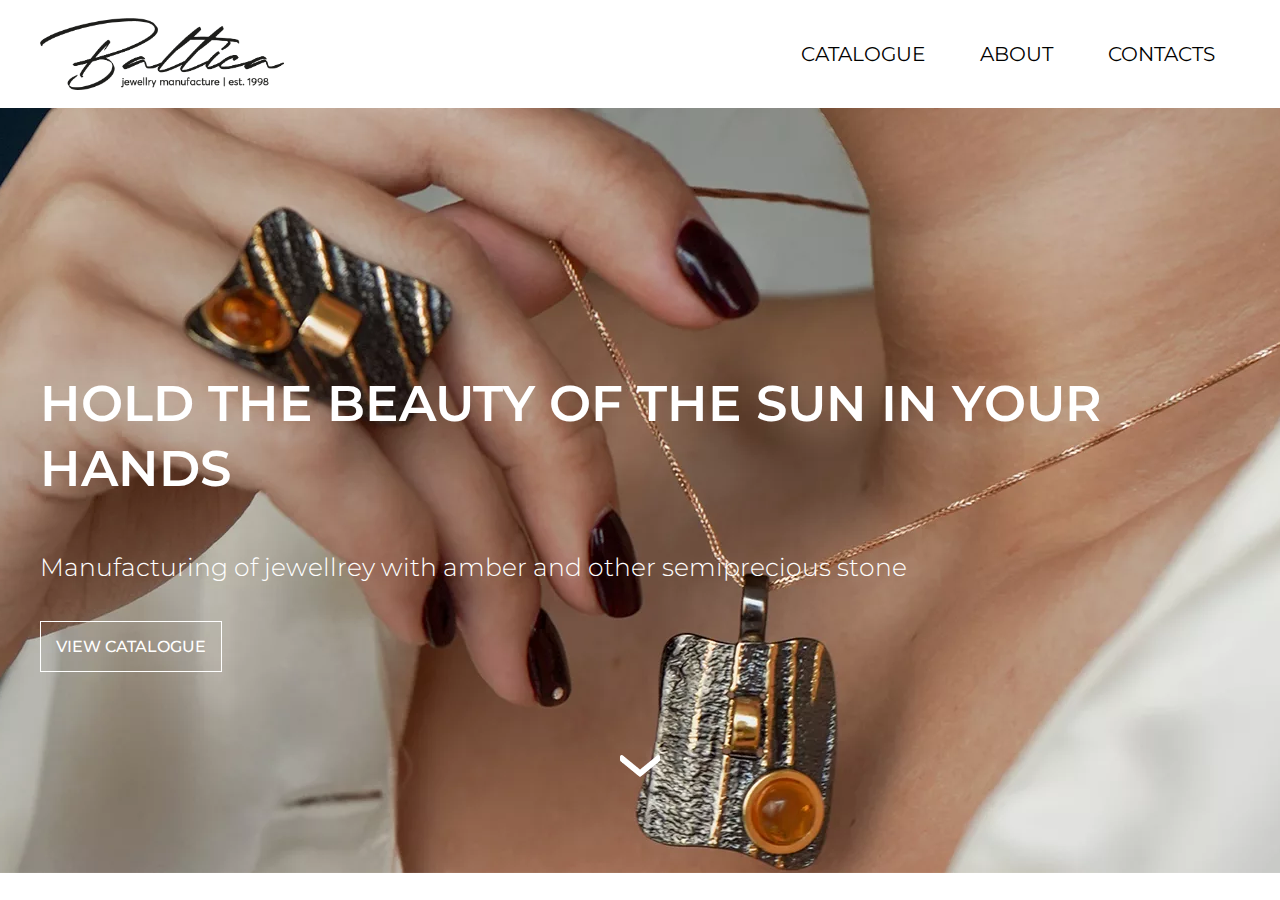
<file: baltica/index.html>
<!DOCTYPE html>
<html lang="en">
<head>
    <meta charset="UTF-8">
    <meta http-equiv="X-UA-Compatible" content="IE=edge">
    <meta name="viewport" content="width=device-width, initial-scale=1.0">
    <link rel="preconnect" href="https://fonts.googleapis.com"> 
    <link rel="preconnect" href="https://fonts.gstatic.com" crossorigin> 
    <link href="https://fonts.googleapis.com/css2?family=Montserrat:wght@100;300;400;700;800&display=swap" rel="stylesheet">
    <link rel="stylesheet" href="./css/style.css">
    <title>Baltica jewellery</title>
</head>


<body>
    <header class="header">
        <div class="container">
<div class="header_inner">
    <div class="logo">
        
    </div>

    <nav class="nav">
        <a class="nav_link" href="#"> Catalogue</a>
        <a class="nav_link" href="/baltica/about.html"> About</a>
        <a class="nav_link" href="#"> Contacts</a>
    </nav>
</div>
        </div>
    </header>

    <div class="intro">
    <div class="container">
        <h1 class="intro_title">Hold the beauty of the sun in your hands</h1>  
    <h2 class="intro_sub_title">Manufacturing of jewellrey with amber and other semiprecious stone</h2>
<a class="button_catalog" href="https://bit.ly/baltica-catalogue">View catalogue</a>
    <a class="button_arrow" href="#"><img class="arrow" src="/baltica/content/down-arrow.png" alt=""></a>   
</div>  

    </div>


</body>

</html>
</file>
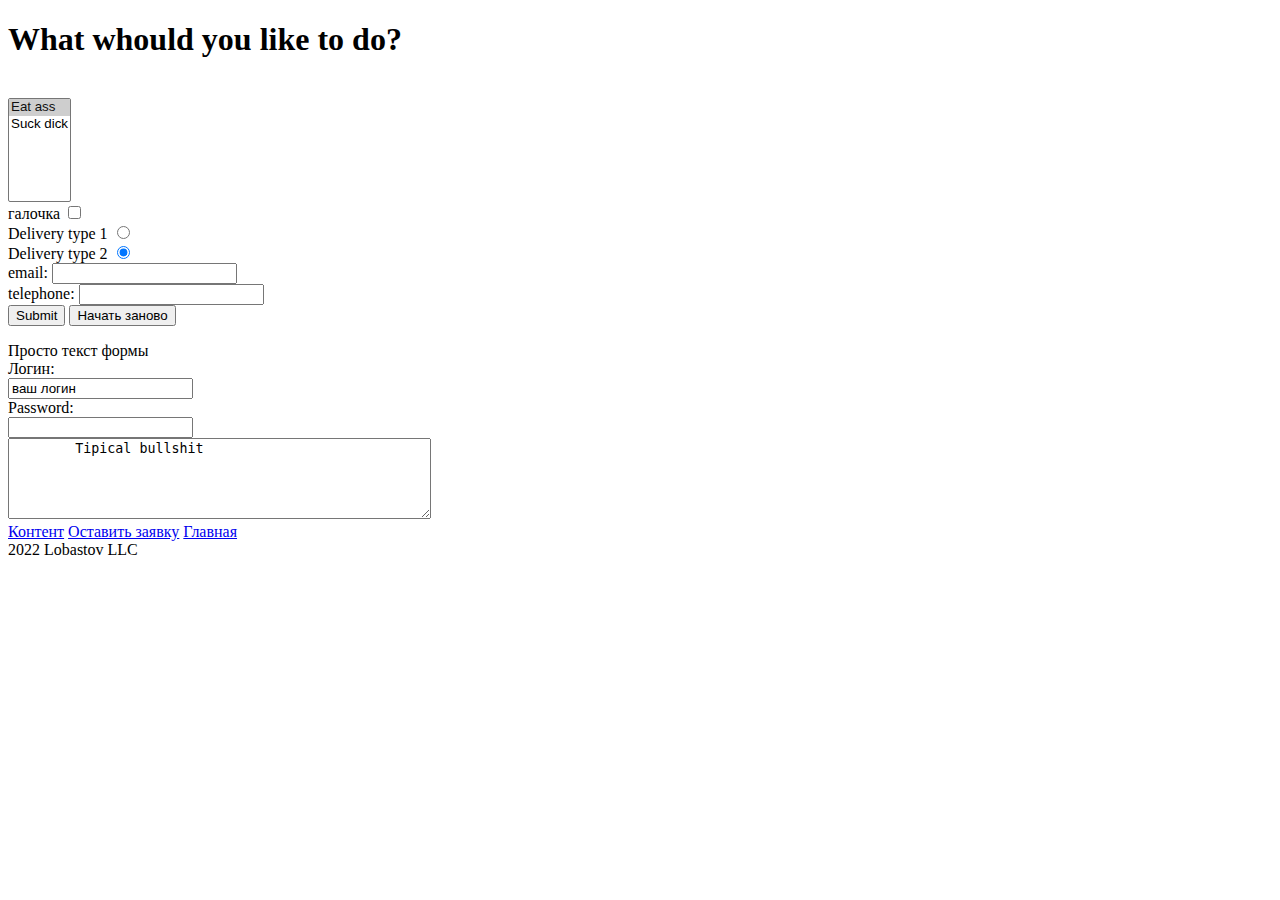
<file: form.html>
<!DOCTYPE html>
<html>
  <head>
    <title>Форма заявки</title>
   
  </head>
  <body>



  <form>
    <p>
  <h1>What whould you like to do?</h1>
  <br>
  <select name="whattoeat" size="6" multiple>
<option value="1" selected="selected">Eat ass</option>
<option value="2">Suck dick</option>
  </select>
  <br>
  галочка
  <input type="checkbox" name="checkbox">
  <br>
  Delivery type 1 <input type="radio" name="radio">
  <br>
  Delivery type 2 <input type="radio" name="radio" checked>
  <br>
  email:
  <input type="email">
  <br>
  telephone:
  <input type="tel">
  <br>
  <input type="submit">
  <input type="reset" value="Начать заново">
</p>
</form>



    Просто текст формы
    <form>
      Логин:<br>
      <input maxlength="5" value="ваш логин" type="text" name="login" id="login"><br>
      Password:<br>
      <input type="password" name="password" id="psd"><br>
      <textarea rows="5" cols="50">
        Tipical bullshit
        </textarea>
    </form>
  </body>
  <footer>
    <a href="/content.html">Контент</a>
    <a href="/form.html">Оставить заявку</a>
     <a href="/main.html">Главная</a>
      
      <br>
      2022 Lobastov LLC
  
    </footer>
  
</html>
</file>
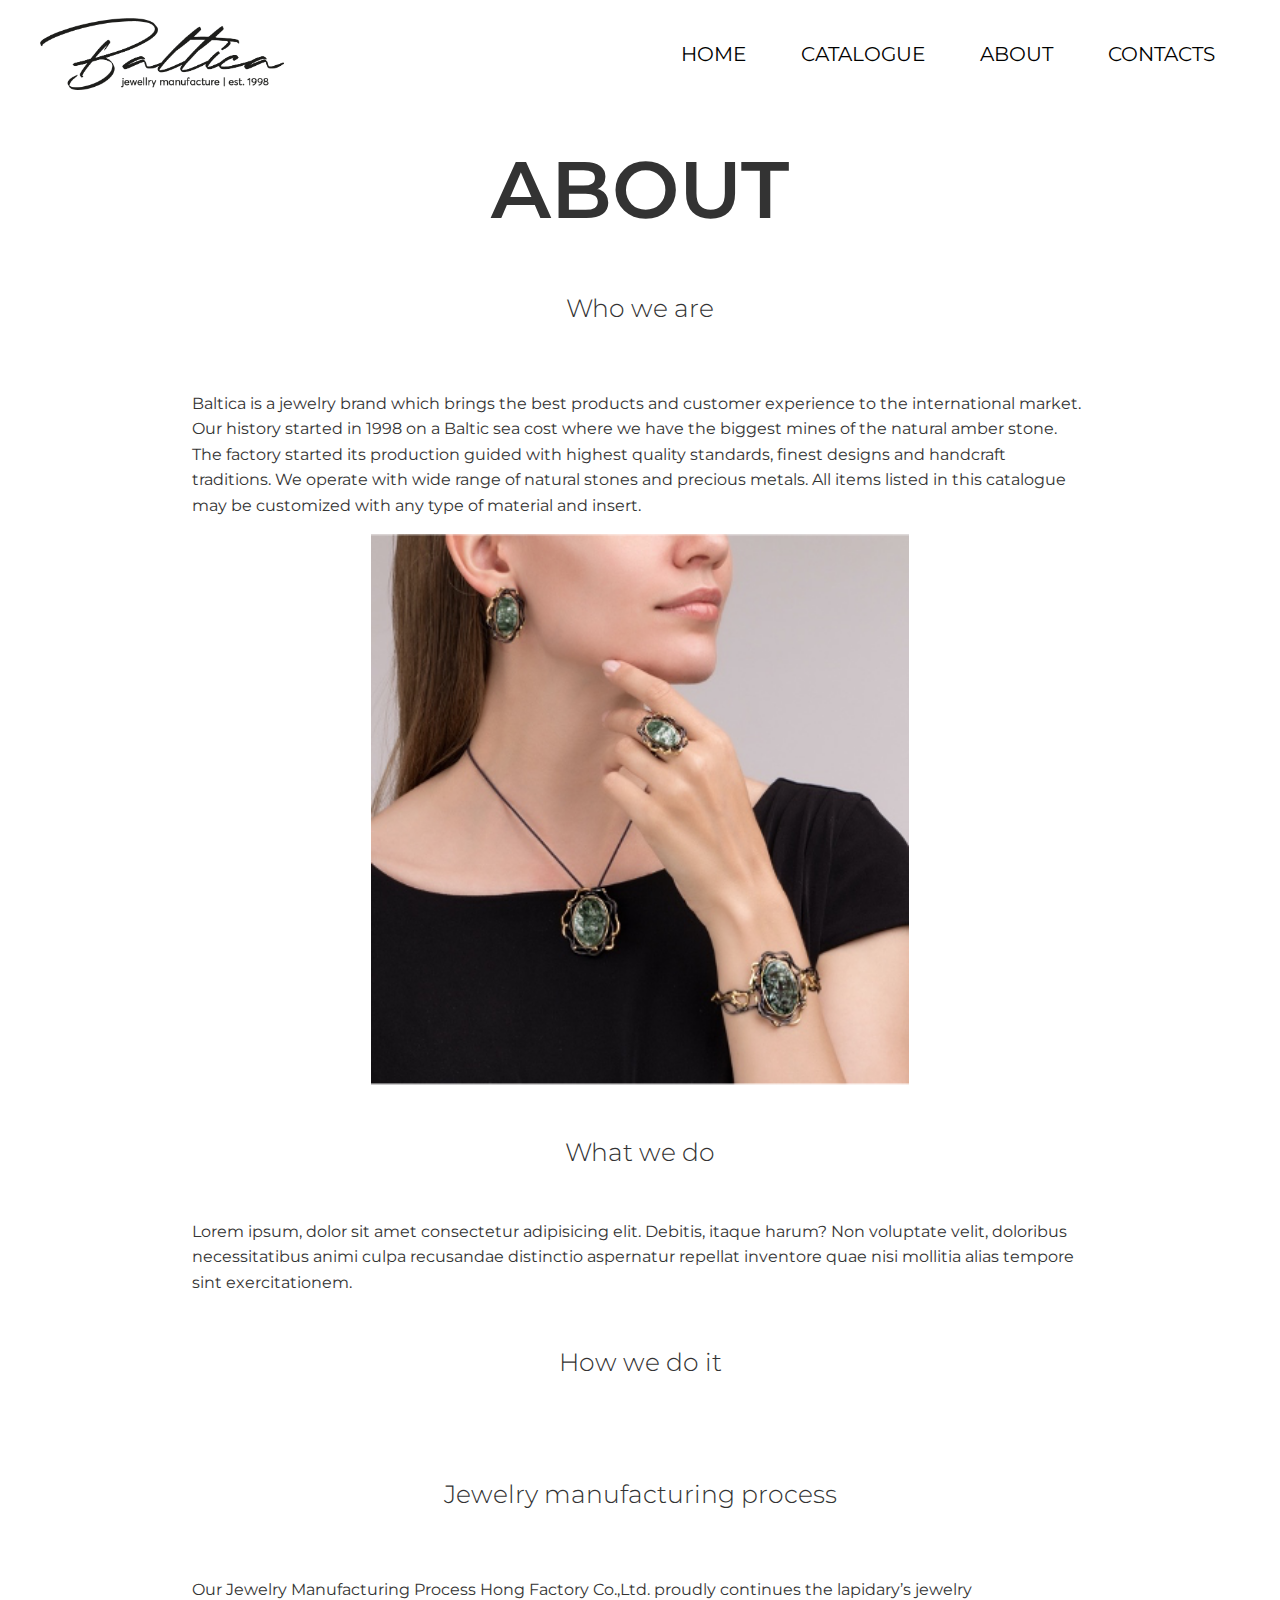
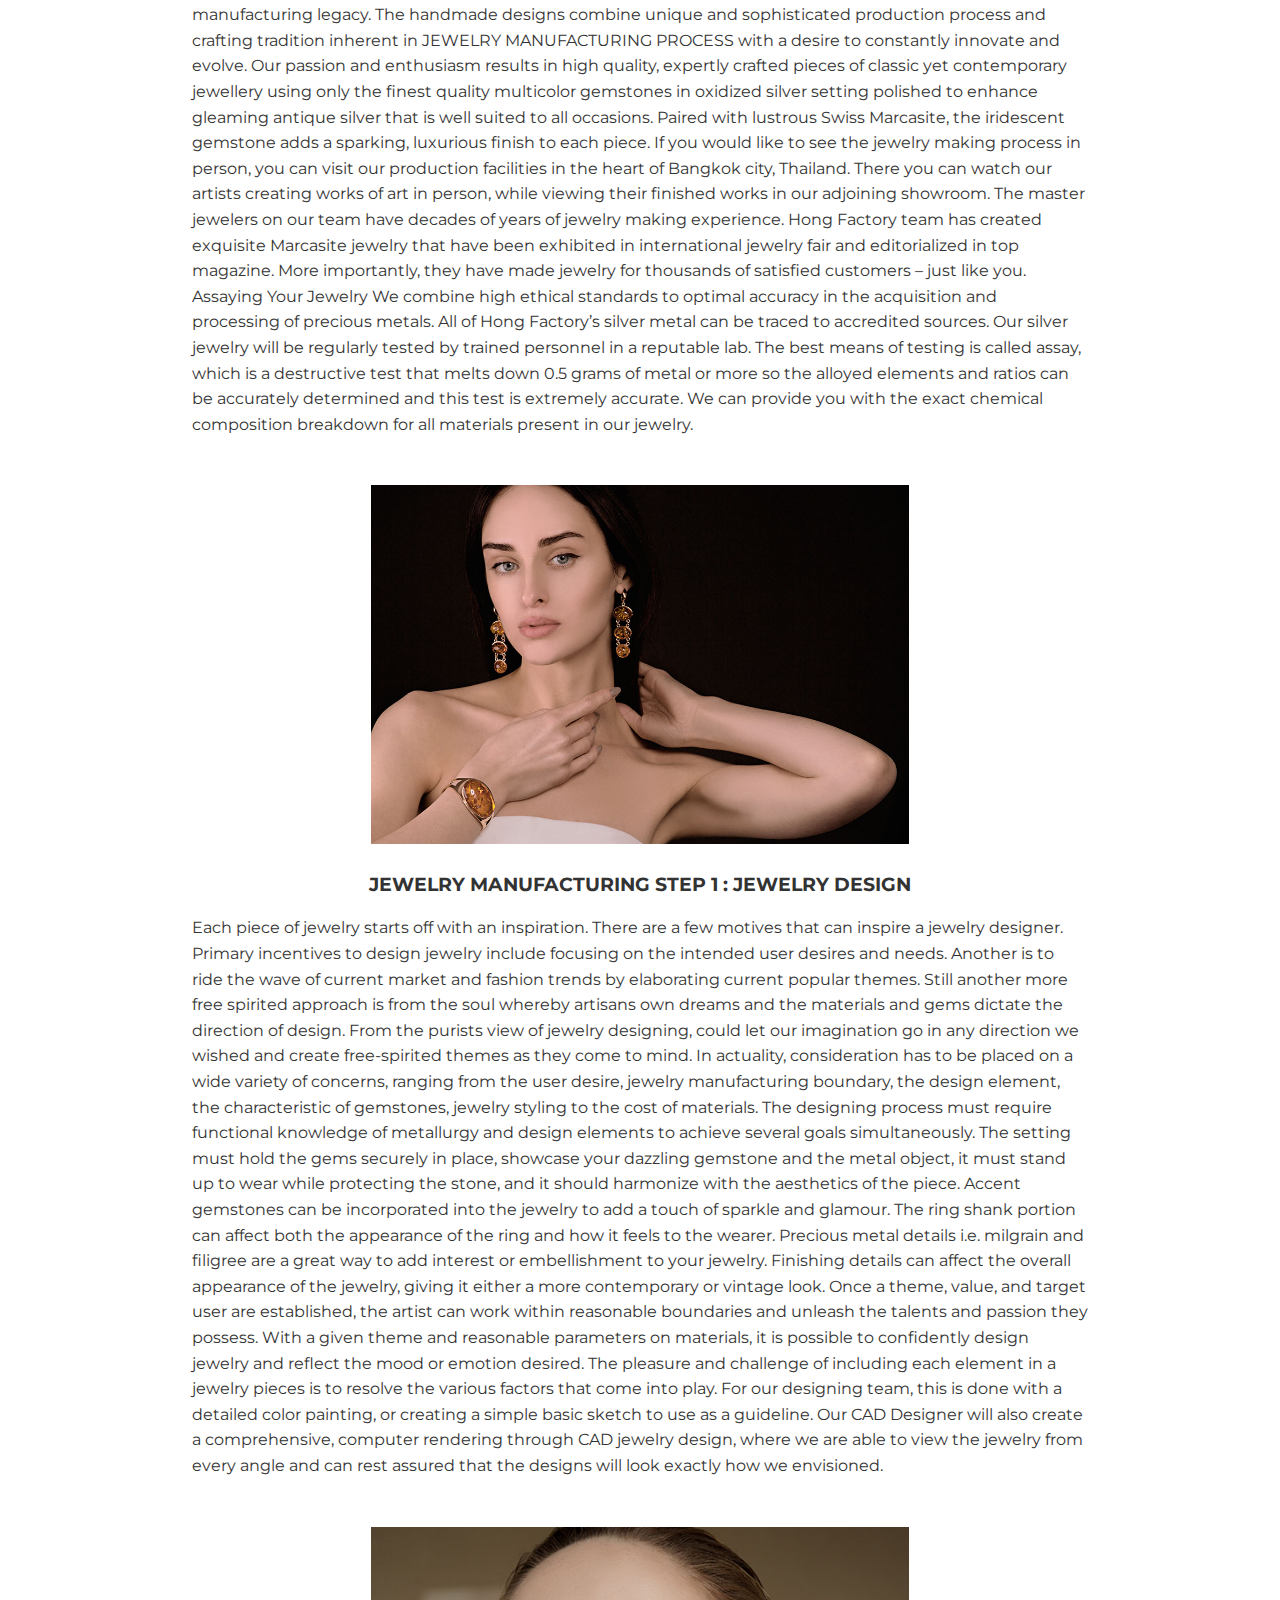
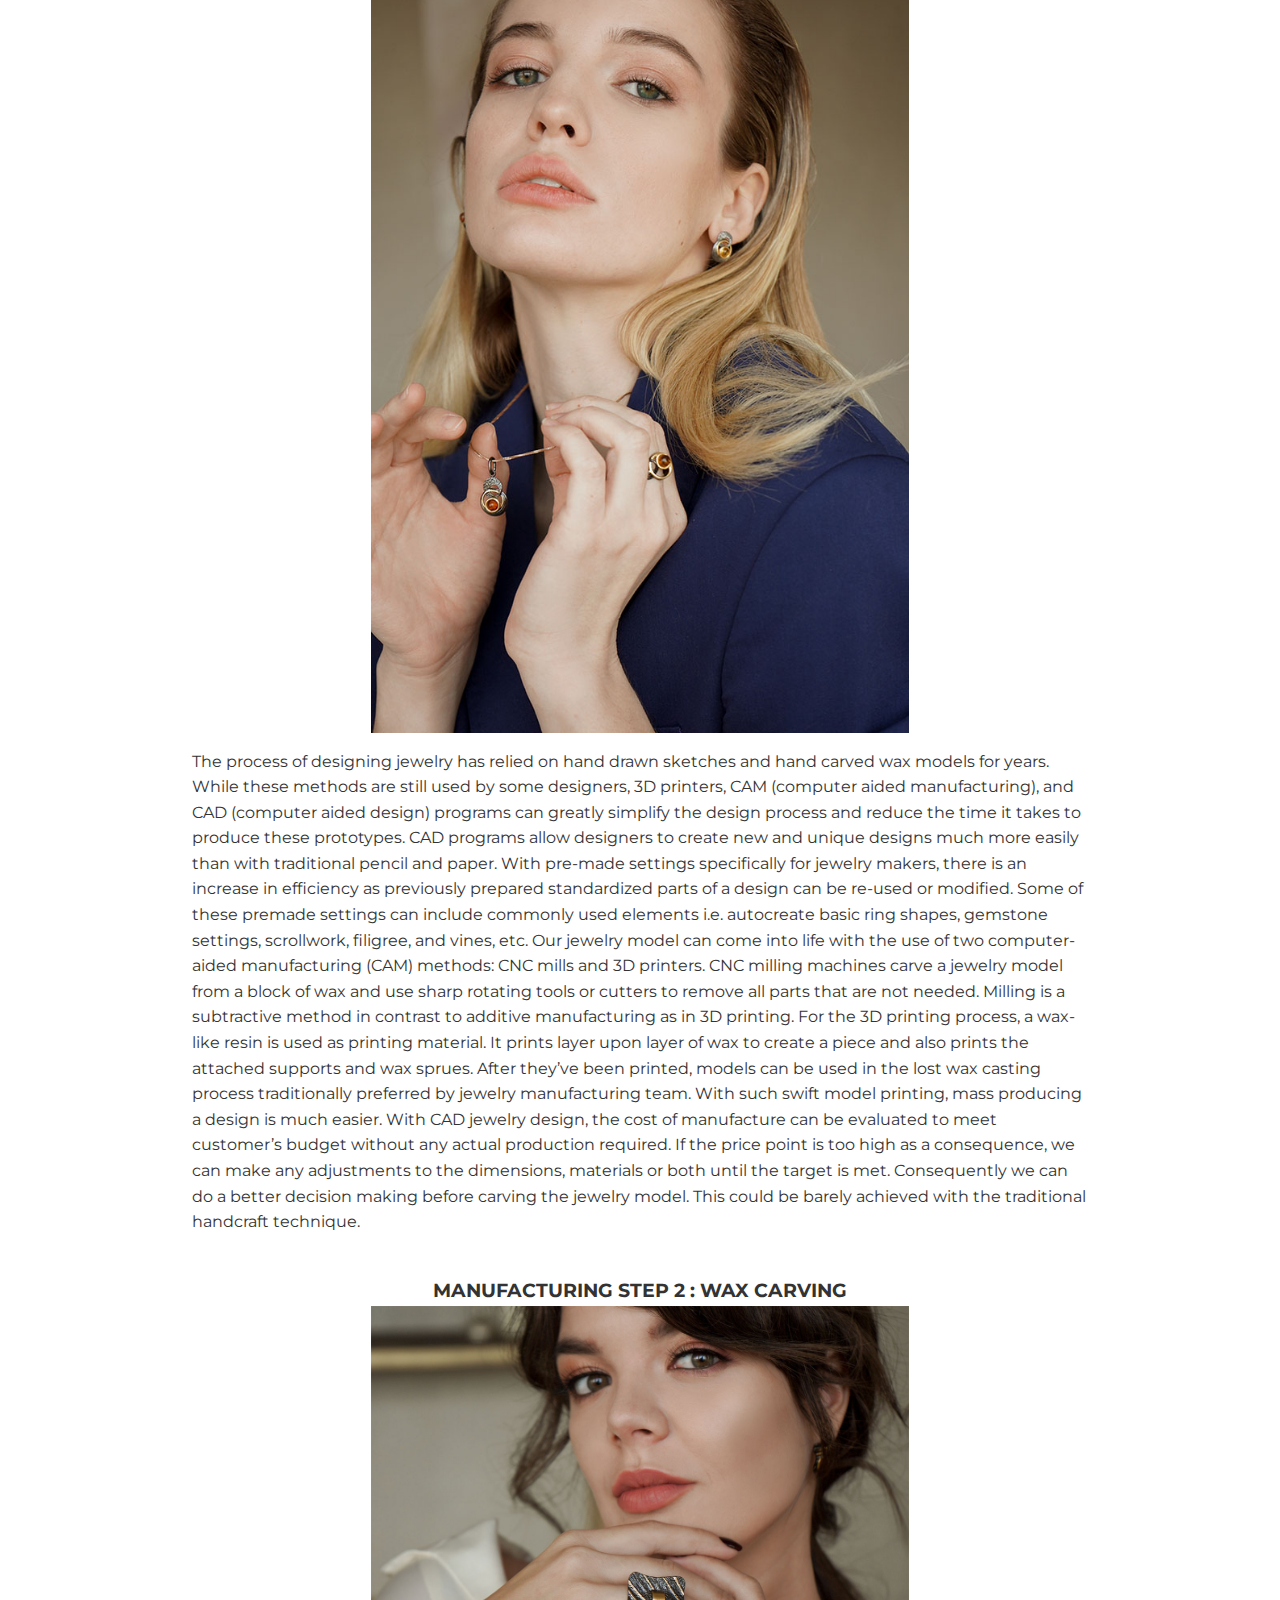
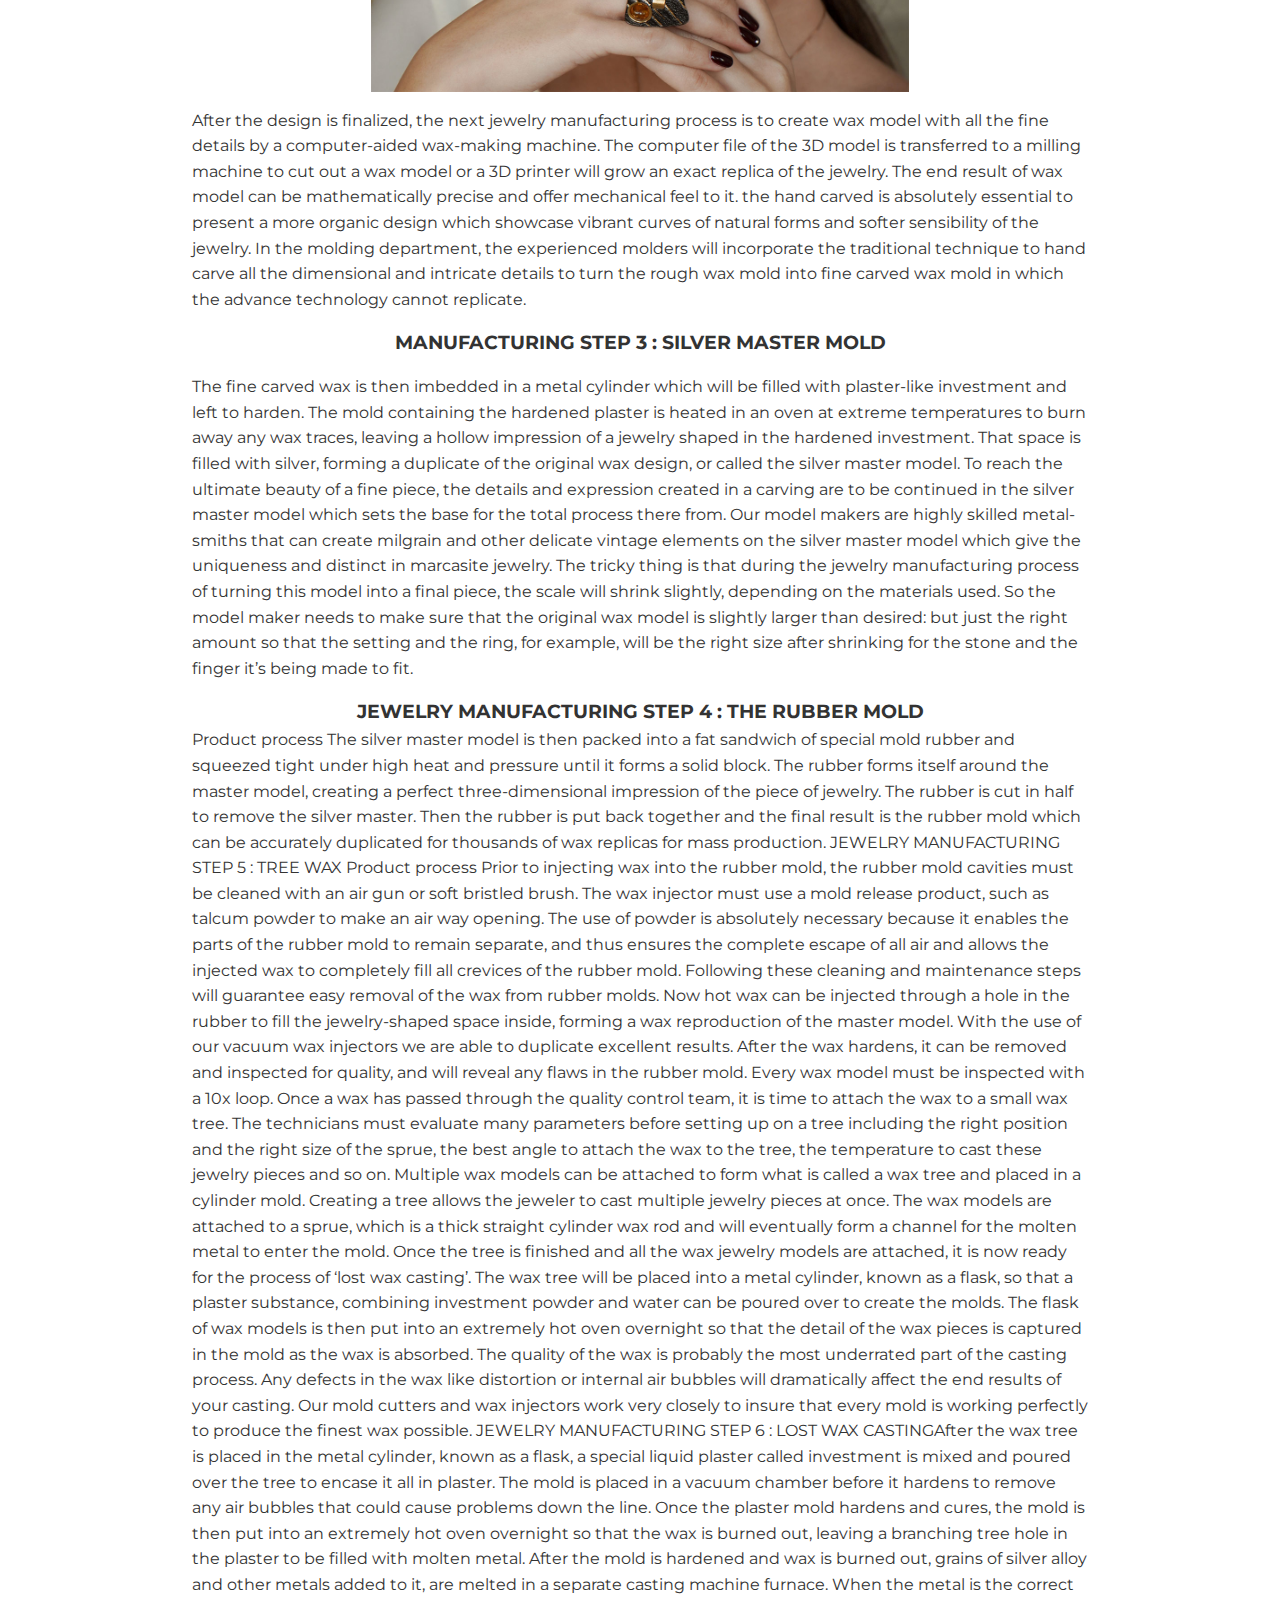
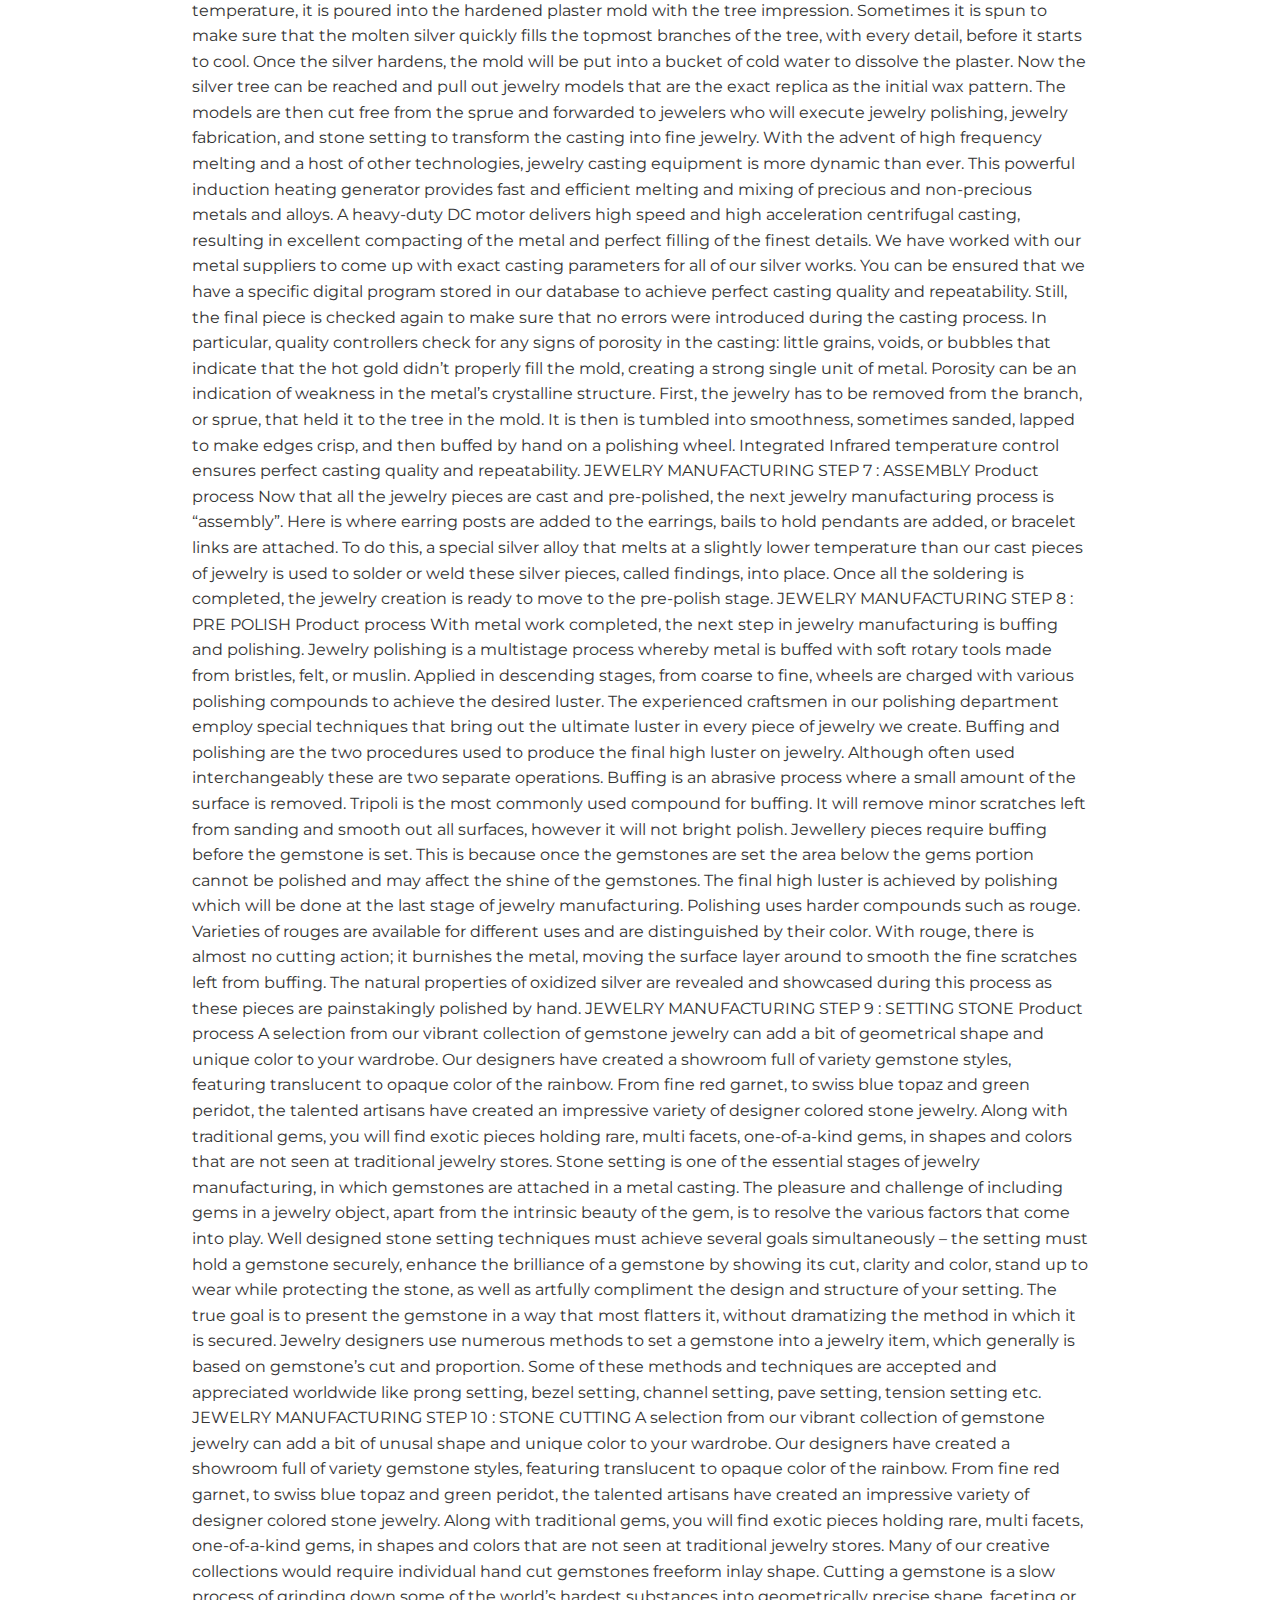
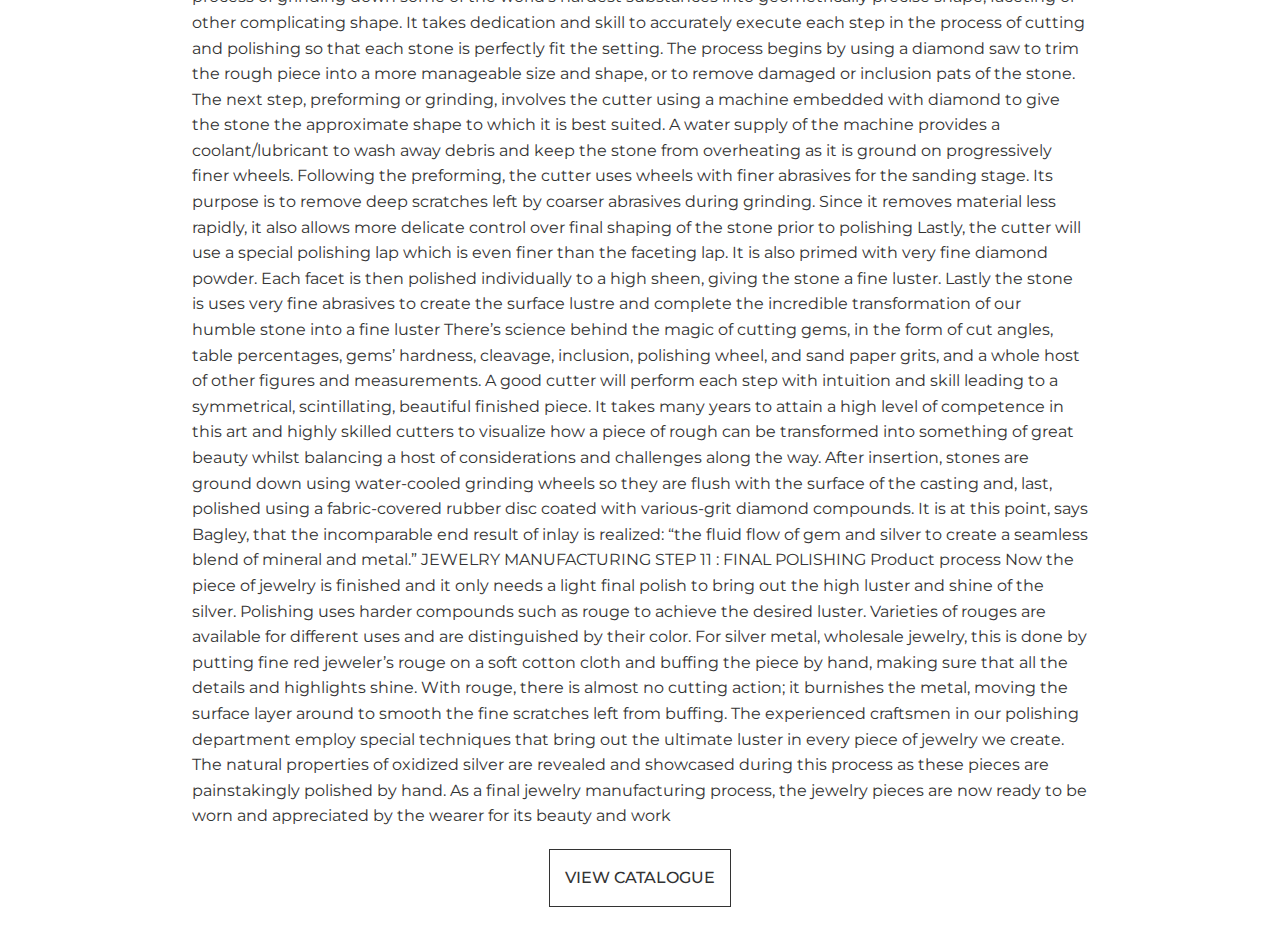
<file: baltica/about.html>
<!DOCTYPE html>
<html lang="en">
<head>
    <meta charset="UTF-8">
    <meta http-equiv="X-UA-Compatible" content="IE=edge">
    <meta name="viewport" content="width=device-width, initial-scale=1.0">
    <link rel="preconnect" href="https://fonts.googleapis.com"> 
    <link rel="preconnect" href="https://fonts.gstatic.com" crossorigin> 
    <link href="https://fonts.googleapis.com/css2?family=Montserrat:wght@100;300;400;700;800&display=swap" rel="stylesheet">
    <link rel="stylesheet" href="./css/style.css">
    <title>About</title>
</head>


<body>
    <header class="header">
        <div class="container">
<div class="header_inner">
    <div class="logo">
    </div>

    <nav class="nav">
        <a class="nav_link" href="/baltica/index.html"> Home</a>
        <a class="nav_link" href="#"> Catalogue</a>
        <a class="nav_link" href="/baltica/about.html"> About</a>
        <a class="nav_link" href="#"> Contacts</a>
    </nav>
</div>
        </div>
    </header>

    <div class="About">
    <div class="container_about">
        <h1 class="About_title">About</h1>  
        
    <h2 class="About_sub_title">Who we are</h2>
    <p>Baltica is a jewelry brand which brings the best products and customer experience to the international market.
        Our history started in 1998 on a Baltic sea cost where we have the biggest mines of the natural amber stone.
        The factory started its production guided with highest quality standards, finest designs and handcraft traditions.
        We operate with wide range of natural stones and precious metals. All items listed in this catalogue may be customized with any type of material and insert.</p>
<img class="about_img" src="/baltica/content/model1.png" alt="">
<h2 class="About_sub_title">What we do</h2>
Lorem ipsum, dolor sit amet consectetur adipisicing elit. Debitis, itaque harum? Non voluptate velit, doloribus necessitatibus animi culpa recusandae distinctio aspernatur repellat inventore quae nisi mollitia alias tempore sint exercitationem.


<h2 class="About_sub_title">How we do it</h2>
<h2 class="About_sub_title">Jewelry manufacturing process</h2>
   <p> Our Jewelry Manufacturing Process
    Hong Factory Co.,Ltd. proudly continues the lapidary’s jewelry manufacturing legacy. The handmade designs combine unique and sophisticated production process and crafting tradition inherent in JEWELRY MANUFACTURING PROCESS with a desire to constantly innovate and evolve. Our passion and enthusiasm results in high quality, expertly crafted pieces of classic yet contemporary jewellery using only the finest quality multicolor gemstones in oxidized silver setting polished to enhance gleaming antique silver that is well suited to all occasions. Paired with lustrous Swiss Marcasite, the iridescent gemstone adds a sparking, luxurious finish to each piece.
    
    If you would like to see the jewelry making process in person, you can visit our production facilities in the heart of Bangkok city, Thailand. There you can watch our artists creating works of art in person, while viewing their finished works in our adjoining showroom. The master jewelers on our team have decades of years of jewelry making experience. Hong Factory team has created exquisite Marcasite jewelry that have been exhibited in international jewelry fair and editorialized in top magazine. More importantly, they have made jewelry for thousands of satisfied customers – just like you.
    
    Assaying Your Jewelry
    
    We combine high ethical standards to optimal accuracy in the acquisition and processing of precious metals. All of Hong Factory’s silver metal can be traced to accredited sources. Our silver jewelry will be regularly tested by trained personnel in a reputable lab. The best means of testing is called assay, which is a destructive test that melts down 0.5 grams of metal or more so the alloyed elements and ratios can be accurately determined and this test is extremely accurate. We can provide you with the exact chemical composition breakdown for all materials present in our jewelry.</p>
    </p>
    <img class="about_img" src="/baltica/content/model2.jpg" alt="">
    <br>
<h3>JEWELRY MANUFACTURING STEP 1 : JEWELRY DESIGN</h3>

<p> Each piece of jewelry starts off with an inspiration. There are a few motives that can inspire a jewelry designer. Primary incentives to design jewelry include focusing on the intended user desires and needs. Another is to ride the wave of current market and fashion trends by elaborating current popular themes. Still another more free spirited approach is from the soul whereby artisans own dreams and the materials and gems dictate the direction of design.
    
    From the purists view of jewelry designing, could let our imagination go in any direction we wished and create free-spirited themes as they come to mind. In actuality, consideration has to be placed on a wide variety of concerns, ranging from the user desire, jewelry manufacturing boundary, the design element, the characteristic of gemstones, jewelry styling to the cost of materials.
    
    The designing process must require functional knowledge of metallurgy and design elements to achieve several goals simultaneously. The setting must hold the gems securely in place, showcase your dazzling gemstone and the metal object, it must stand up to wear while protecting the stone, and it should harmonize with the aesthetics of the piece. Accent gemstones can be incorporated into the jewelry to add a touch of sparkle and glamour. The ring shank portion can affect both the appearance of the ring and how it feels to the wearer. Precious metal details i.e. milgrain and filigree are a great way to add interest or embellishment to your jewelry. Finishing details can affect the overall appearance of the jewelry, giving it either a more contemporary or vintage look.
    
    Once a theme, value, and target user are established, the artist can work within reasonable boundaries and unleash the talents and passion they possess. With a given theme and reasonable parameters on materials, it is possible to confidently design jewelry and reflect the mood or emotion desired. The pleasure and challenge of including each element in a jewelry pieces is to resolve the various factors that come into play.
    
    For our designing team, this is done with a detailed color painting, or creating a simple basic sketch to use as a guideline. Our CAD Designer will also create a comprehensive, computer rendering through CAD jewelry design, where we are able to view the jewelry from every angle and can rest assured that the designs will look exactly how we envisioned.</p>
</p>
    <img class="about_img" src="/baltica/content/model3.jpg" alt="">
<p>The process of designing jewelry has relied on hand drawn sketches and hand carved wax models for years. While these methods are still used by some designers, 3D printers, CAM (computer aided manufacturing), and CAD (computer aided design) programs can greatly simplify the design process and reduce the time it takes to produce these prototypes. CAD programs allow designers to create new and unique designs much more easily than with traditional pencil and paper. With pre-made settings specifically for jewelry makers, there is an increase in efficiency as previously prepared standardized parts of a design can be re-used or modified. Some of these premade settings can include commonly used elements i.e. autocreate basic ring shapes, gemstone settings, scrollwork, filigree, and vines, etc.

    Our jewelry model can come into life with the use of two computer-aided manufacturing (CAM) methods: CNC mills and 3D printers. CNC milling machines carve a jewelry model from a block of wax and use sharp rotating tools or cutters to remove all parts that are not needed. Milling is a subtractive method in contrast to additive manufacturing as in 3D printing. For the 3D printing process, a wax-like resin is used as printing material. It prints layer upon layer of wax to create a piece and also prints the attached supports and wax sprues. After they’ve been printed, models can be used in the lost wax casting process traditionally preferred by jewelry manufacturing team. With such swift model printing, mass producing a design is much easier.
    
    With CAD jewelry design, the cost of manufacture can be evaluated to meet customer’s budget without any actual production required. If the price point is too high as a consequence, we can make any adjustments to the dimensions, materials or both until the target is met. Consequently we can do a better decision making before carving the jewelry model. This could be barely achieved with the traditional handcraft technique.
</p>
    <br> 
    <h3> MANUFACTURING STEP 2 : WAX CARVING</h3>

<img class="about_img" src="/baltica/content/model4.jpg" alt="">
<p>After the design is finalized, the next jewelry manufacturing process is to create wax model with all the fine details by a computer-aided wax-making machine. The computer file of the 3D model is transferred to a milling machine to cut out a wax model or a 3D printer will grow an exact replica of the jewelry. The end result of wax model can be mathematically precise and offer mechanical feel to it.

    the hand carved is absolutely essential to present a more organic design which showcase vibrant curves of natural forms and softer sensibility of the jewelry. In the molding department, the experienced molders will incorporate the traditional technique to hand carve all the dimensional and intricate details to turn the rough wax mold into fine carved wax mold in which the advance technology cannot replicate.
    </p>

    <h3> MANUFACTURING STEP 3 : SILVER MASTER MOLD</h3>



    <p>The fine carved wax is then imbedded in a metal cylinder which will be filled with plaster-like investment and left to harden. The mold containing the hardened plaster is heated in an oven at extreme temperatures to burn away any wax traces, leaving a hollow impression of a jewelry shaped in the hardened investment. That space is filled with silver, forming a duplicate of the original wax design, or called the silver master model.

        To reach the ultimate beauty of a fine piece, the details and expression created in a carving are to be continued in the silver master model which sets the base for the total process there from. Our model makers are highly skilled metal-smiths that can create milgrain and other delicate vintage elements on the silver master model which give the uniqueness and distinct in marcasite jewelry.
        
        The tricky thing is that during the jewelry manufacturing process of turning this model into a final piece, the scale will shrink slightly, depending on the materials used. So the model maker needs to make sure that the original wax model is slightly larger than desired: but just the right amount so that the setting and the ring, for example, will be the right size after shrinking for the stone and the finger it’s being made to fit.
        </p>

       <h3> JEWELRY MANUFACTURING STEP 4 : THE RUBBER MOLD</h3>

Product process

The silver master model is then packed into a fat sandwich of special mold rubber and squeezed tight under high heat and pressure until it forms a solid block. The rubber forms itself around the master model, creating a perfect three-dimensional impression of the piece of jewelry. The rubber is cut in half to remove the silver master. Then the rubber is put back together and the final result is the rubber mold which can be accurately duplicated for thousands of wax replicas for mass production.

JEWELRY MANUFACTURING STEP 5 : TREE WAX

Product process

Prior to injecting wax into the rubber mold, the rubber mold cavities must be cleaned with an air gun or soft bristled brush. The wax injector must use a mold release product, such as talcum powder to make an air way opening. The use of powder is absolutely necessary because it enables the parts of the rubber mold to remain separate, and thus ensures the complete escape of all air and allows the injected wax to completely fill all crevices of the rubber mold. Following these cleaning and maintenance steps will guarantee easy removal of the wax from rubber molds.

Now hot wax can be injected through a hole in the rubber to fill the jewelry-shaped space inside, forming a wax reproduction of the master model. With the use of our vacuum wax injectors we are able to duplicate excellent results. After the wax hardens, it can be removed and inspected for quality, and will reveal any flaws in the rubber mold. Every wax model must be inspected with a 10x loop. Once a wax has passed through the quality control team, it is time to attach the wax to a small wax tree.

The technicians must evaluate many parameters before setting up on a tree including the right position and the right size of the sprue, the best angle to attach the wax to the tree, the temperature to cast these jewelry pieces and so on. Multiple wax models can be attached to form what is called a wax tree and placed in a cylinder mold. Creating a tree allows the jeweler to cast multiple jewelry pieces at once. The wax models are attached to a sprue, which is a thick straight cylinder wax rod and will eventually form a channel for the molten metal to enter the mold. Once the tree is finished and all the wax jewelry models are attached, it is now ready for the process of ‘lost wax casting’.

The wax tree will be placed into a metal cylinder, known as a flask, so that a plaster substance, combining investment powder and water can be poured over to create the molds. The flask of wax models is then put into an extremely hot oven overnight so that the detail of the wax pieces is captured in the mold as the wax is absorbed. The quality of the wax is probably the most underrated part of the casting process. Any defects in the wax like distortion or internal air bubbles will dramatically affect the end results of your casting. Our mold cutters and wax injectors work very closely to insure that every mold is working perfectly to produce the finest wax possible.

JEWELRY MANUFACTURING STEP 6 : LOST WAX CASTING​



After the wax tree is placed in the metal cylinder, known as a flask, a special liquid plaster called investment is mixed and poured over the tree to encase it all in plaster. The mold is placed in a vacuum chamber before it hardens to remove any air bubbles that could cause problems down the line. Once the plaster mold hardens and cures, the mold is then put into an extremely hot oven overnight so that the wax is burned out, leaving a branching tree hole in the plaster to be filled with molten metal.

After the mold is hardened and wax is burned out, grains of silver alloy and other metals added to it, are melted in a separate casting machine furnace. When the metal is the correct temperature, it is poured into the hardened plaster mold with the tree impression. Sometimes it is spun to make sure that the molten silver quickly fills the topmost branches of the tree, with every detail, before it starts to cool. Once the silver hardens, the mold will be put into a bucket of cold water to dissolve the plaster.

Now the silver tree can be reached and pull out jewelry models that are the exact replica as the initial wax pattern. The models are then cut free from the sprue and forwarded to jewelers who will execute jewelry polishing, jewelry fabrication, and stone setting to transform the casting into fine jewelry.

With the advent of high frequency melting and a host of other technologies, jewelry casting equipment is more dynamic than ever. This powerful induction heating generator provides fast and efficient melting and mixing of precious and non-precious metals and alloys. A heavy-duty DC motor delivers high speed and high acceleration centrifugal casting, resulting in excellent compacting of the metal and perfect filling of the finest details.

We have worked with our metal suppliers to come up with exact casting parameters for all of our silver works. You can be ensured that we have a specific digital program stored in our database to achieve perfect casting quality and repeatability. Still, the final piece is checked again to make sure that no errors were introduced during the casting process. In particular, quality controllers check for any signs of porosity in the casting: little grains, voids, or bubbles that indicate that the hot gold didn’t properly fill the mold, creating a strong single unit of metal. Porosity can be an indication of weakness in the metal’s crystalline structure.

First, the jewelry has to be removed from the branch, or sprue, that held it to the tree in the mold. It is then is tumbled into smoothness, sometimes sanded, lapped to make edges crisp, and then buffed by hand on a polishing wheel. Integrated Infrared temperature control ensures perfect casting quality and repeatability.

JEWELRY MANUFACTURING STEP 7 : ASSEMBLY

Product process

Now that all the jewelry pieces are cast and pre-polished, the next jewelry manufacturing process is “assembly”. Here is where earring posts are added to the earrings, bails to hold pendants are added, or bracelet links are attached. To do this, a special silver alloy that melts at a slightly lower temperature than our cast pieces of jewelry is used to solder or weld these silver pieces, called findings, into place. Once all the soldering is completed, the jewelry creation is ready to move to the pre-polish stage.

JEWELRY MANUFACTURING STEP 8 : PRE POLISH

Product process

With metal work completed, the next step in jewelry manufacturing is buffing and polishing. Jewelry polishing is a multistage process whereby metal is buffed with soft rotary tools made from bristles, felt, or muslin. Applied in descending stages, from coarse to fine, wheels are charged with various polishing compounds to achieve the desired luster. The experienced craftsmen in our polishing department employ special techniques that bring out the ultimate luster in every piece of jewelry we create.

Buffing and polishing are the two procedures used to produce the final high luster on jewelry. Although often used interchangeably these are two separate operations. Buffing is an abrasive process where a small amount of the surface is removed. Tripoli is the most commonly used compound for buffing. It will remove minor scratches left from sanding and smooth out all surfaces, however it will not bright polish. Jewellery pieces require buffing before the gemstone is set. This is because once the gemstones are set the area below the gems portion cannot be polished and may affect the shine of the gemstones.

The final high luster is achieved by polishing which will be done at the last stage of jewelry manufacturing. Polishing uses harder compounds such as rouge. Varieties of rouges are available for different uses and are distinguished by their color. With rouge, there is almost no cutting action; it burnishes the metal, moving the surface layer around to smooth the fine scratches left from buffing. The natural properties of oxidized silver are revealed and showcased during this process as these pieces are painstakingly polished by hand.

JEWELRY MANUFACTURING STEP 9 : SETTING STONE

Product process

A selection from our vibrant collection of gemstone jewelry can add a bit of geometrical shape and unique color to your wardrobe. Our designers have created a showroom full of variety gemstone styles, featuring translucent to opaque color of the rainbow. From fine red garnet, to swiss blue topaz and green peridot, the talented artisans have created an impressive variety of designer colored stone jewelry. Along with traditional gems, you will find exotic pieces holding rare, multi facets, one-of-a-kind gems, in shapes and colors that are not seen at traditional jewelry stores.

Stone setting is one of the essential stages of jewelry manufacturing, in which gemstones are attached in a metal casting. The pleasure and challenge of including gems in a jewelry object, apart from the intrinsic beauty of the gem, is to resolve the various factors that come into play. Well designed stone setting techniques must achieve several goals simultaneously – the setting must hold a gemstone securely, enhance the brilliance of a gemstone by showing its cut, clarity and color, stand up to wear while protecting the stone, as well as artfully compliment the design and structure of your setting.

The true goal is to present the gemstone in a way that most flatters it, without dramatizing the method in which it is secured. Jewelry designers use numerous methods to set a gemstone into a jewelry item, which generally is based on gemstone’s cut and proportion. Some of these methods and techniques are accepted and appreciated worldwide like prong setting, bezel setting, channel setting, pave setting, tension setting etc.

JEWELRY MANUFACTURING STEP 10 : STONE CUTTING



A selection from our vibrant collection of gemstone jewelry can add a bit of unusal shape and unique color to your wardrobe. Our designers have created a showroom full of variety gemstone styles, featuring translucent to opaque color of the rainbow. From fine red garnet, to swiss blue topaz and green peridot, the talented artisans have created an impressive variety of designer colored stone jewelry. Along with traditional gems, you will find exotic pieces holding rare, multi facets, one-of-a-kind gems, in shapes and colors that are not seen at traditional jewelry stores.

Many of our creative collections would require individual hand cut gemstones freeform inlay shape. Cutting a gemstone is a slow process of grinding down some of the world’s hardest substances into geometrically precise shape, faceting or other complicating shape. It takes dedication and skill to accurately execute each step in the process of cutting and polishing so that each stone is perfectly fit the setting. The process begins by using a diamond saw to trim the rough piece into a more manageable size and shape, or to remove damaged or inclusion pats of the stone.

The next step, preforming or grinding, involves the cutter using a machine embedded with diamond to give the stone the approximate shape to which it is best suited. A water supply of the machine provides a coolant/lubricant to wash away debris and keep the stone from overheating as it is ground on progressively finer wheels. Following the preforming, the cutter uses wheels with finer abrasives for the sanding stage. Its purpose is to remove deep scratches left by coarser abrasives during grinding. Since it removes material less rapidly, it also allows more delicate control over final shaping of the stone prior to polishing

Lastly, the cutter will use a special polishing lap which is even finer than the faceting lap. It is also primed with very fine diamond powder. Each facet is then polished individually to a high sheen, giving the stone a fine luster. Lastly the stone is uses very fine abrasives to create the surface lustre and complete the incredible transformation of our humble stone into a fine luster

There’s science behind the magic of cutting gems, in the form of cut angles, table percentages, gems’ hardness, cleavage, inclusion, polishing wheel, and sand paper grits, and a whole host of other figures and measurements. A good cutter will perform each step with intuition and skill leading to a symmetrical, scintillating, beautiful finished piece. It takes many years to attain a high level of competence in this art and highly skilled cutters to visualize how a piece of rough can be transformed into something of great beauty whilst balancing a host of considerations and challenges along the way.

After insertion, stones are ground down using water-cooled grinding wheels so they are flush with the surface of the casting and, last, polished using a fabric-covered rubber disc coated with various-grit diamond compounds. It is at this point, says Bagley, that the incomparable end result of inlay is realized: “the fluid flow of gem and silver to create a seamless blend of mineral and metal.”

JEWELRY MANUFACTURING STEP 11 : FINAL POLISHING

Product process

Now the piece of jewelry is finished and it only needs a light final polish to bring out the high luster and shine of the silver. Polishing uses harder compounds such as rouge to achieve the desired luster. Varieties of rouges are available for different uses and are distinguished by their color. For silver metal, wholesale jewelry, this is done by putting fine red jeweler’s rouge on a soft cotton cloth and buffing the piece by hand, making sure that all the details and highlights shine. With rouge, there is almost no cutting action; it burnishes the metal, moving the surface layer around to smooth the fine scratches left from buffing.

The experienced craftsmen in our polishing department employ special techniques that bring out the ultimate luster in every piece of jewelry we create. The natural properties of oxidized silver are revealed and showcased during this process as these pieces are painstakingly polished by hand. As a final jewelry manufacturing process, the jewelry pieces are now ready to be worn and appreciated by the wearer for its beauty and work
        <a class="button_catalog_about" href="https://bit.ly/baltica-catalogue">View catalogue</a>
        <br>
</div>  

    </div>


</body>
</html>
</file>
<file: baltica/css/style.css>
body {
    margin: 0;
    background-color: #ffffff;
    font-family: 'Montserrat', sans-serif;
    font-size: 16px;
    color: #333; /* цвет шрифта */
    line-height: 1.6;
}
h1,h2,h3,h4,h5,h6 {
    margin: 0%;
}
*,
*:before,
*:after{
    box-sizing: border-box;
}

.container {
width: 100%;
max-width: 1200px;
margin: 0 auto;
}

/* FIRST BLOCK */
.intro {
      display: flex;
      flex-direction: row;
      align-items: center;
      align-content: center;
    width: 100%;
    height: 85vh;
    background: url(/baltica/content/intro2.webp)  no-repeat;
    -webkit-background-size: cover;
    background-size: auto;
    background-position: bottom;
}

.intro_title{
    display: flex;
  margin-top: 15%;
    font-size: 50px;
    text-transform: uppercase;
    font-weight:600;
    line-height: 1.3;
    
    color: #ffffff;
}

.intro_sub_title{
    padding-top:  50px;
    font-size: 25px;
    font-weight: 300;
    line-height: 1.3;
    
    color: #ffffff;   
    margin-bottom: 50px;   
}
.button_catalog{
    display: flex
    vertical-align top;
    border: 1px solid #fff;
    margin-top: 20px;
    padding: 15px;
    color:white;
    font-weight: 500;
    text-decoration: none;
    text-transform: uppercase;
    transition: background 0.2s linear, color 0.2s linear}

.button_catalog:hover{
    background:#fff;
    color: #333;
    border: 1px solid #333;
}
.button_arrow{
    display: flex;
    justify-content: center
}
.arrow {
display: flex;
height: 50px;
margin-top: 80px;
animation: shake .7s linear alternate infinite;
}


@keyframes shake {
  100% {
    transform: translatey(-30px);    
  }
}


/* HEADER */

.header{
    display: flex;
    width: 100%;
    height: 12vh;
    position:relative;
    top: 0;
    left: 0;
    right: 0;
    z-index: 1000;
}

.header_inner{
    display: flex;
    justify-content: space-between;
    align-items: center;
    justify-items: center;
}

.logo{
    display: flex;
    justify-self: center;
    align-self: center;
    height: 8vh;
  width: 30%;
  margin-top: 2vh;
  margin-bottom: 2vh;
    background: url(/baltica/content/logo\ black.png)  no-repeat;
background-size: contain;
}

.logo_link{
    height: 100%;
    width: 100%;
}

.nav{
    text-transform: uppercase;
    font-size: 20px;
}

.nav_link{
    display: inline-block;
    position: relative;
    vertical-align: top;
    margin: 0 25px;
    color: black;
    text-decoration: none;
transition: color .2s linear;
}

.nav_link::after{
content: "";
display: block;
width: 100%;
height: 2px;
background-color: rgb(0, 0, 0);
position: absolute;
top: 100%;
left: 0%;
z-index: 1;
opacity: 0;
transition: opacity .2s linear;

}

.nav_link:hover{
color: rgb(84, 83, 83);
}

.nav_link:hover:after{
    opacity: 1;
}
    
  /* ABOUT PAGE */  
    .About {
          display: flex;
          justify-content: center;
          align-items: center;
          align-content: center;
        width: 100%;
        background: #fff;
        
    }

    .container_about {
        display: flex;
        flex-direction: column;
        justify-content: center;
        align-items: center;
        align-content: center;
        width: 70%;
        max-width: 1200px;
        margin: 0 auto;
        }
    
    .About_title{
        padding-top:  30px;
        font-size: 80px;
        text-transform: uppercase;
        font-weight:600;
        line-height: 1.3;
        
        color: #333;
    }
    
    .About_sub_title{
        padding-top:  50px;
        font-size: 25px;
        font-weight: 300;
        line-height: 1.3;
        color: #333;   
        margin-bottom: 50px;   
    }
    .button_catalog_about{
        display: inline-block;
        vertical-align: top;
        border: 1px solid #333;
        margin-top: 20px;
        padding: 15px;
        color: #333;;
        font-weight: 500;
        text-decoration: none;
        text-transform: uppercase;
        transition: background 0.2s linear, color 0.2s linear}
    
    .button_catalog_about:hover{
        background:#333;
        color: #fff;
        border: 1px solid #333;
        
    }
    
    .about_img {
        height: 60%;
        width: 60%;
    }
</file>
